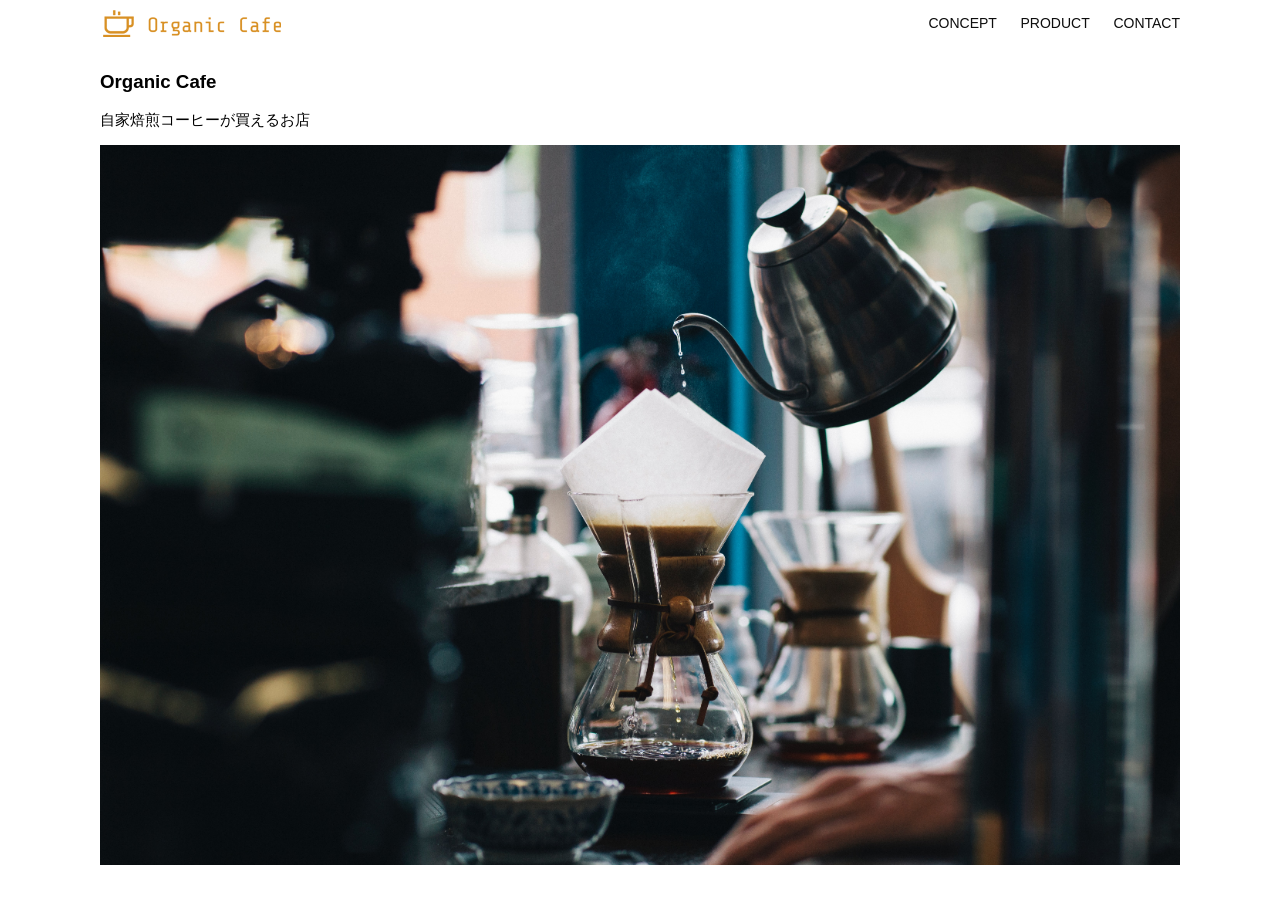
<file: html-css-kadai_013/index.html>
<!DOCTYPE html>
<html>
    <head>
    <title>Organic Cafe</title>
    <meta charset="UTF-8" />
    <meta name="description" content="自家焙煎のコーヒーがお家で楽しめるOrganic Cafe"/>
    <meta name="viewport" content="width=device-width, initial-scale=1.0" />
    <link rel="stylesheet" href="style.css" />
    </head>
    <body>
    <!-- ヘッダー -->
    <header>
    <!-- ロゴ -->
    <a href="index.html" id="logo"><img src="images/logo.png" alt="トップページに戻る"/></a>

    <!-- PC用ナビゲーション -->
    <nav id="nav-pc">
        <a href="index.html#concept">CONCEPT</a>
        <a href="index.html#product">PRODUCT</a>
        <a href="index.html#contact">CONTACT</a>
    </nav>
        
    <!-- スマホ用メニューボタン -->
    <img id="menu-sp" src="images/button-menu.png" alt="ナビゲーションを開く" onclick="document.getElementById('nav-sp').style.display = 'block'">

    <!-- スマホ用ナビゲーション -->
    <nav id="nav-sp">
        <ul>
            <li>
            <img id="close" src="images/button-close.png" alt="ナビゲーションを閉じる" onclick="document.getElementById('nav-sp').style.display = 'none'">
            </li>
            <li>
            <a id="logo-sp" href="index.html" onclick="document.getElementById('nav-sp').style.display = 'none'">
                <img src="images/logo-sp.png" alt="トップページに戻る">
            </a>
            </li>
            <li>
            <a class="menu" href="index.html#concept" onclick="document.getElementById('nav-sp').style.display = 'none'">CONCEPT</a>
            </li>
            <li>
            <a class="menu" href="index.html#product" onclick="document.getElementById('nav-sp').style.display = 'none'">PRODUCT</a>
            </li>
            <li><a class="menu" href="index.html#contact" onclick="document.getElementById('nav-sp').style.display = 'none'">CONTACT</a>
            </li>
        </ul>
    </nav>
    </header>

    <main>
    <article>
        <!-- メインビジュアル -->
        <section id="main-visual">
            <div id="main-message">
            <h1>Organic Cafe</h1>
            <p>自家焙煎コーヒーが買えるお店</p>
            </div>
            <img src="images/main-image.jpg" alt="コーヒーをハンドドリップで淹れる画像"/>
        </section>
    </article>
    </main>
    </body>
</html>
</file>
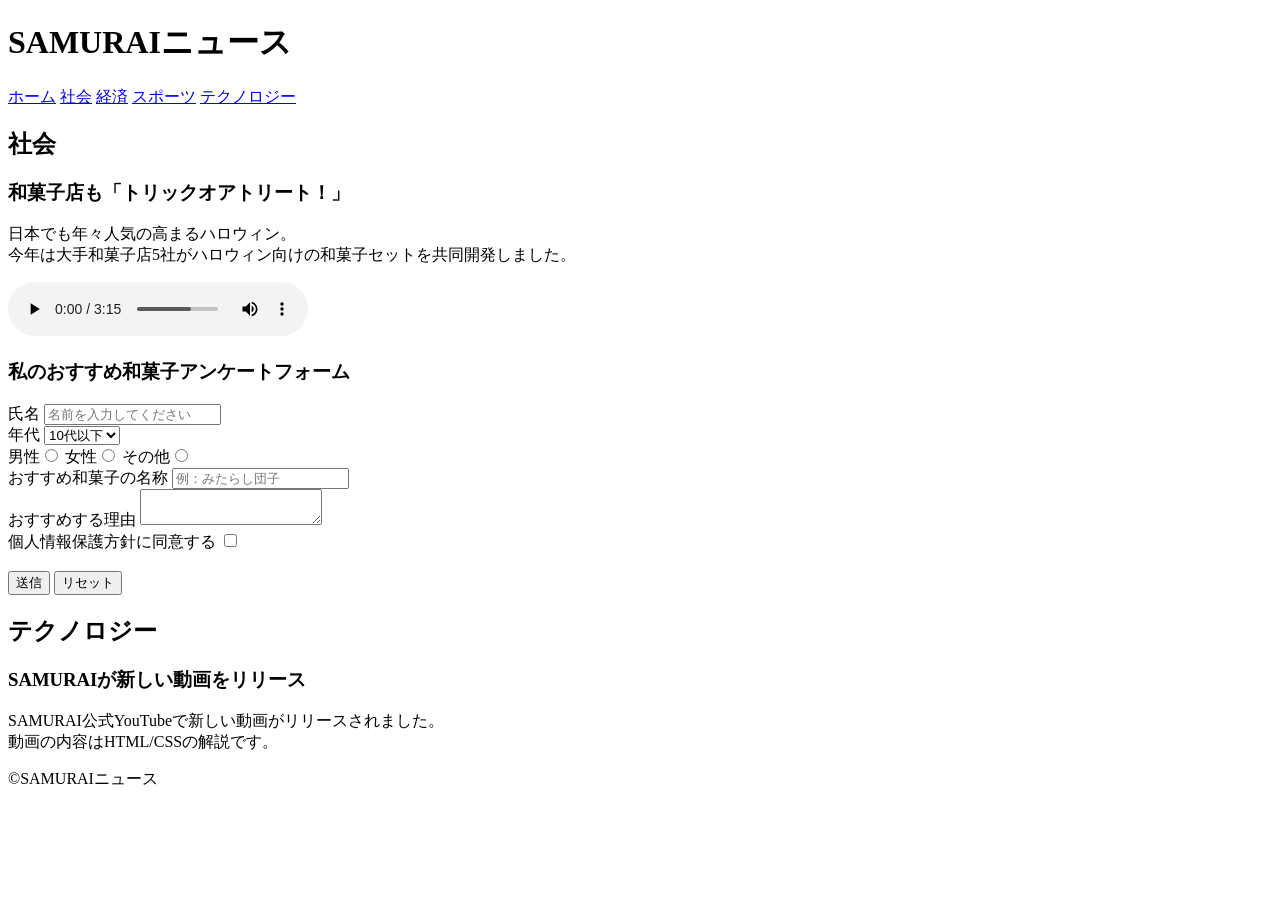
<file: kadai_008/kadai_008.html>
<!DOCTYPE html>
<html>
<head>
    <title>8章課題</title>
    <meta name="description" content="このページは8章の課題です。">
    <meta charset="UTF-8">
</head>
<body>
    <header>
        <h1>SAMURAIニュース</h1>
        <nav>
            <a href="https://www.sejuku.net/">ホーム</a>
            <a href="https://www.sejuku.net/">社会</a>
            <a href="https://www.sejuku.net/">経済</a>
            <a href="https://www.sejuku.net/">スポーツ</a>
            <a href="https://www.sejuku.net/">テクノロジー</a>
        </nav>
        
    </header>
    <main>
        <!--- article 1つ目 --->
        <article>
        <h2>社会</h2>
        <section>
        <h3>和菓子店も「トリックオアトリート！」</h3>
        <p>日本でも年々人気の高まるハロウィン。<br>今年は大手和菓子店5社がハロウィン向けの和菓子セットを共同開発しました。</p>
        <audio src="ichi.mp3" controls></audio>
        </section>
        <section>
        <h3>私のおすすめ和菓子アンケートフォーム</h3>
        <form>
            <label>氏名</label>
            <input type="text" placeholder="名前を入力してください">
            <br>
            <label>年代</label>
            <select>
                <option>10代以下</option>
                <option>20代</option>
                <option>30代</option>
                <option>40代以上</option>
            </select>
            <br>
            <label>男性</label><input type="radio" name="gender"> 
            <label>女性</label><input type="radio" name="gender"> 
            <label>その他</label><input type="radio" name="gender"> 
            <br>
            <label>おすすめ和菓子の名称</label>
            <input type="text" placeholder="例：みたらし団子">
            <br>
            <label>おすすめする理由</label>
            <textarea></textarea>
            <br>
            <label>個人情報保護方針に同意する</label>
            <input type="checkbox">
            <br>
            <br>
            <input type="submit" value="送信">
            <input type="reset" value="リセット">
        </form>
        </section>
        </article>

        <!--- article 2つ目 ---->
        <article>
        <h2>テクノロジー</h2>
        <section>
        <h3>SAMURAIが新しい動画をリリース</h3>
        <p>SAMURAI公式YouTubeで新しい動画がリリースされました。<br>動画の内容はHTML/CSSの解説です。</p>
        </section>
    </article>
    </main>
    <footer>
    <p>&copy;SAMURAIニュース</p>
    </footer>
</body>
</html>
</file>
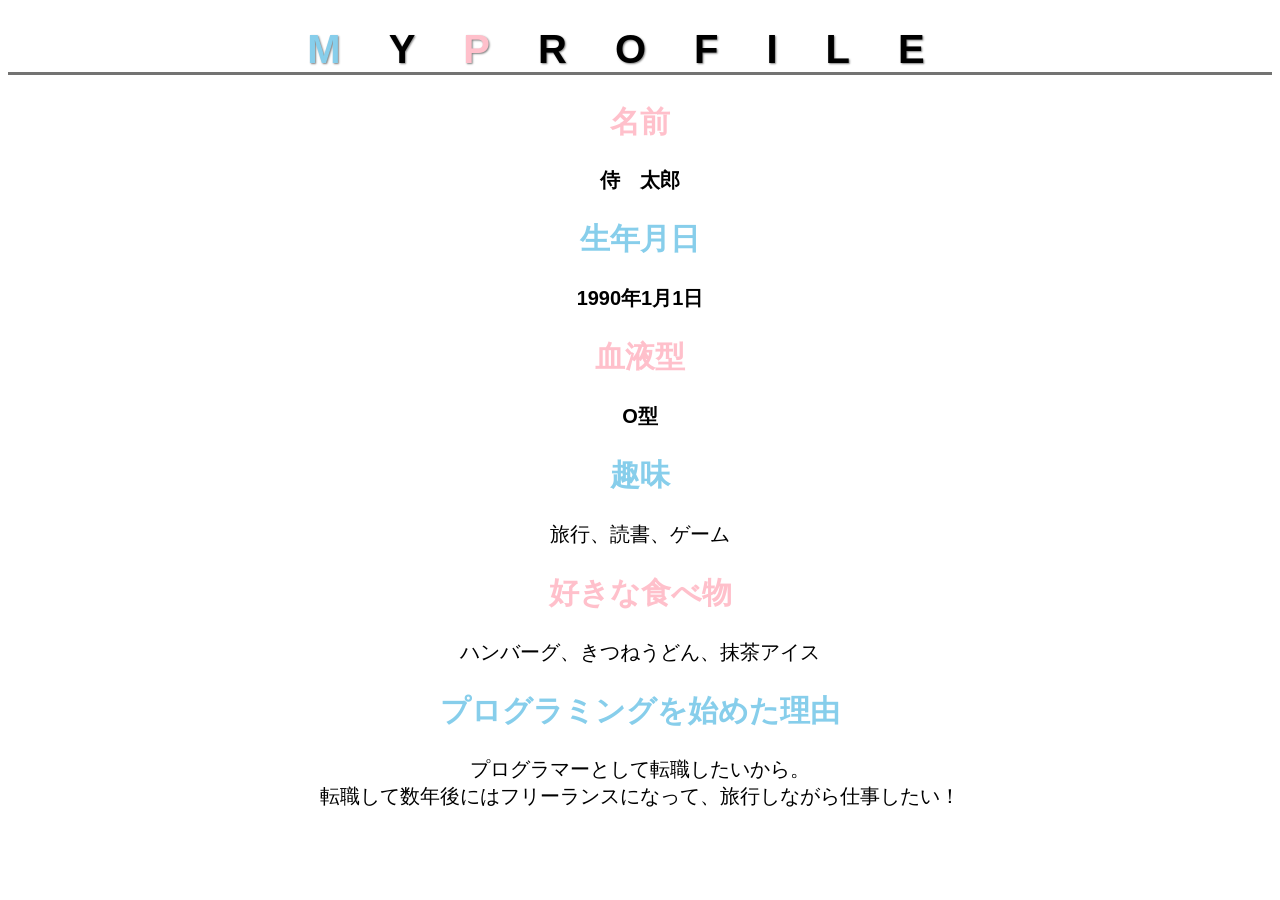
<file: kadai_015/kadai_015.html>
<!DOCTYPE html>
<html>
<head>
  <title>15章課題</title>
  <meta charset="UTF-8">
  <meta name="description" content="このページは15章の課題です。">
  <link rel="stylesheet" href="style.css">
  <link rel="preconnect" href="https://fonts.googleapis.com">
  <link rel="preconnect" href="https://fonts.gstatic.com" crossorigin>
  <link href="https://fonts.googleapis.com/css2?family=Josefin+Sans&display=swap" rel="stylesheet">
</head>
<body>
  <h1><span class="blue">M</span>Y<span class="pink">P</span>ROFILE</h1>
  <div id="basic">
    <h2 class="pink">名前</h2>
    <p>侍　太郎</p>
    <h2 class="blue">生年月日</h2>
    <p>1990年1月1日</p>
    <h2 class="pink">血液型</h2>
    <p>O型</p>
  </div>
  <h2 class="blue">趣味</h2>
  <p>旅行、読書、ゲーム</p>
  <h2 class="pink">好きな食べ物</h2>
  <p>ハンバーグ、きつねうどん、抹茶アイス</p>
  <h2 class="blue">プログラミングを始めた理由</h2>
  <p>プログラマーとして転職したいから。<br>転職して数年後にはフリーランスになって、旅行しながら仕事したい！</p>
</body>
</html>
</file>
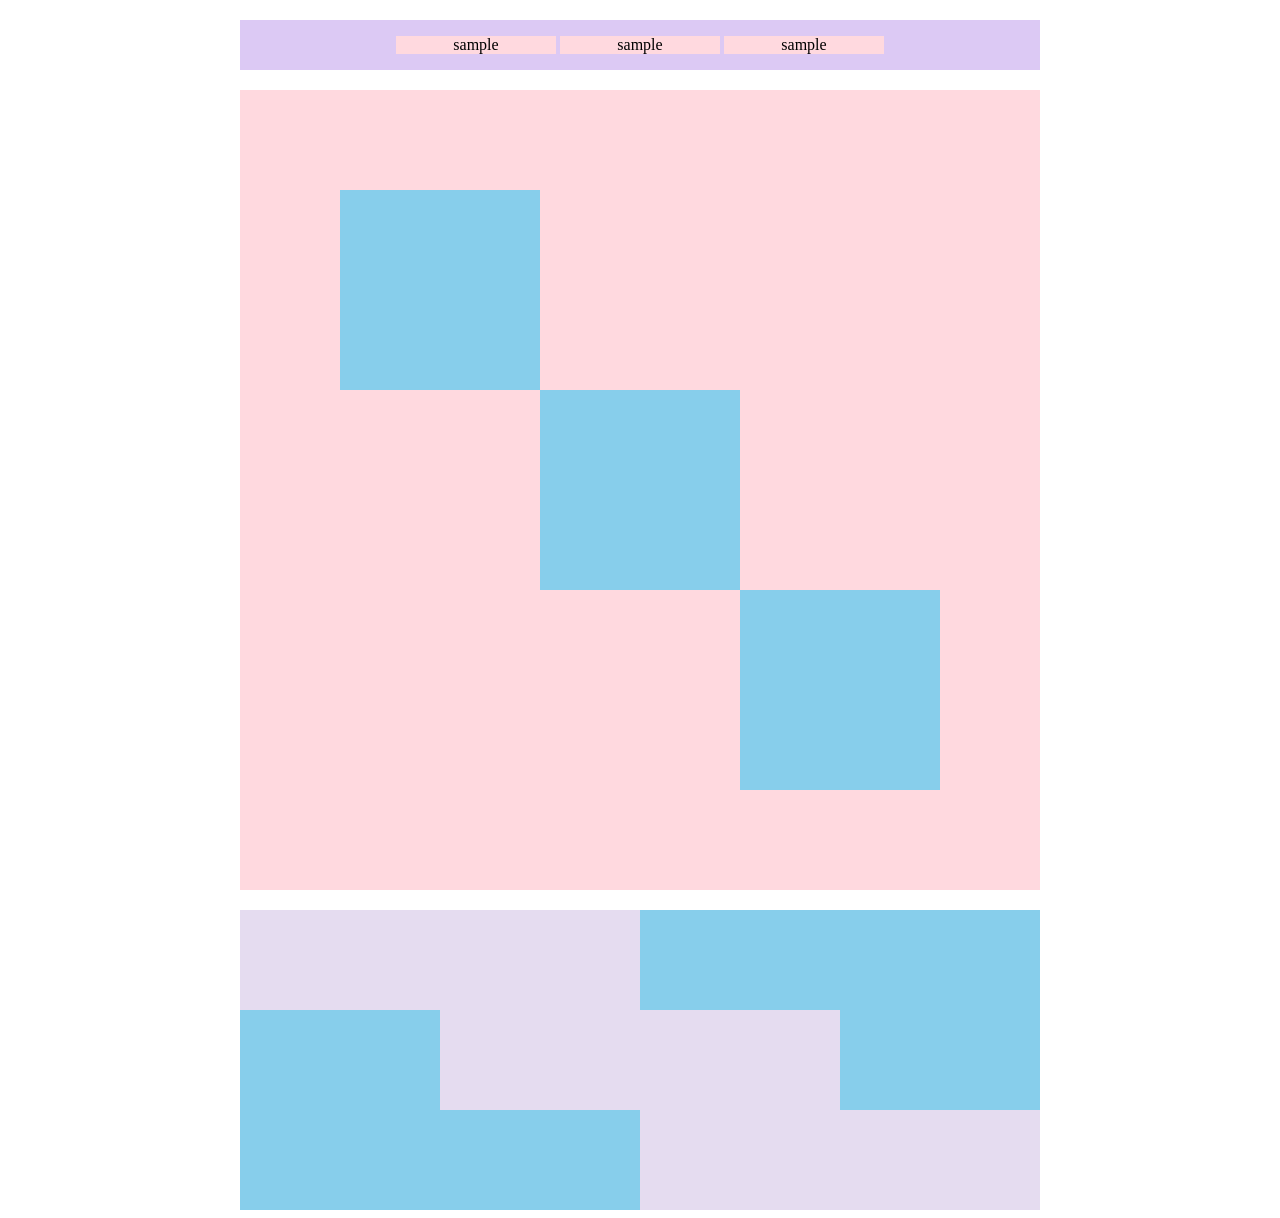
<file: kadai_018/kadai_018.html>
<!DOCTYPE html>
<html>
<head>
  <meta charset="UTF-8">
  <link rel="stylesheet" href="style.css">
  <meta name="description" content="このページは18章の課題です。">
  <title>18章課題</title>
</head>
<body>
  <div id="top">
    <p class="top-child">sample</p>
    <p class="top-child">sample</p>
    <p class="top-child">sample</p>
  </div>
  <div id="middle">
    <div id="middle-child01"></div>
    <div id="middle-child02"></div>
    <div id="middle-child03"></div>
  </div>
  <div id="bottom">
    <div id="bottom-child01"></div>
    <div id="bottom-child02"></div>
    <div id="bottom-child03"></div>
  </div>
</body>
</html>
</file>
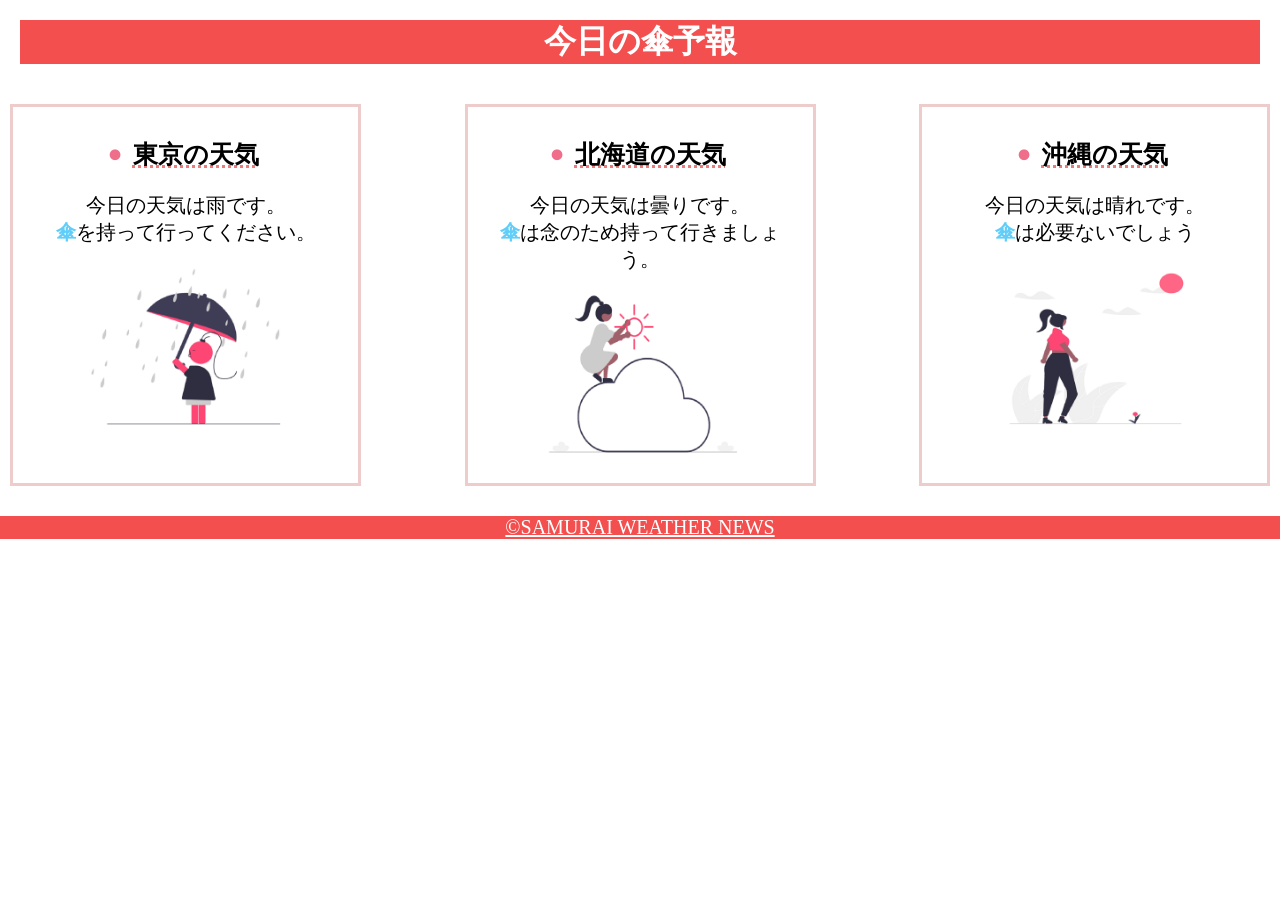
<file: kadai_022/kadai_022.html>
<!DOCTYPE html>
<html>
    <head>
        <meta charset="UTF-8">
        <meta name="viewport" content="width=device-width, initial-scale=1.0">
        <link rel="stylesheet" href="style.css">
        <meta name="description" content="このページは22章の課題です。">
        <title>22章課題</title>
    </head>
    <body>

        <header>
            <h1>今日の傘予報</h1>
        </header>

        <main>

            <div id="parent">
                <div class="contents">
                    <h2>東京の天気</h2>
                    <p>今日の天気は雨です。</p>
                    <p>傘を持って行ってください。</p>
                    <img src="images/rainy.png" alt="雨">
                </div>

                <div class="contents">
                    <h2>北海道の天気</h2>
                    <p>今日の天気は曇りです。</p>
                    <p>傘は念のため持って行きましょう。</p>
                    <img src="images/cloudy.png" alt="曇り">
                </div>

                <div class="contents">
                    <h2>沖縄の天気</h2>
                    <p>今日の天気は晴れです。</p>
                    <p>傘は必要ないでしょう</p>
                    <img src="images/sunny.png" alt="晴れ">
                </div>

            </div>

        </main>

        <footer>
            <a href="https://www.sejuku.net/corp/">&copy;SAMURAI WEATHER NEWS</a>
        </footer>

    </body>
</html>
</file>
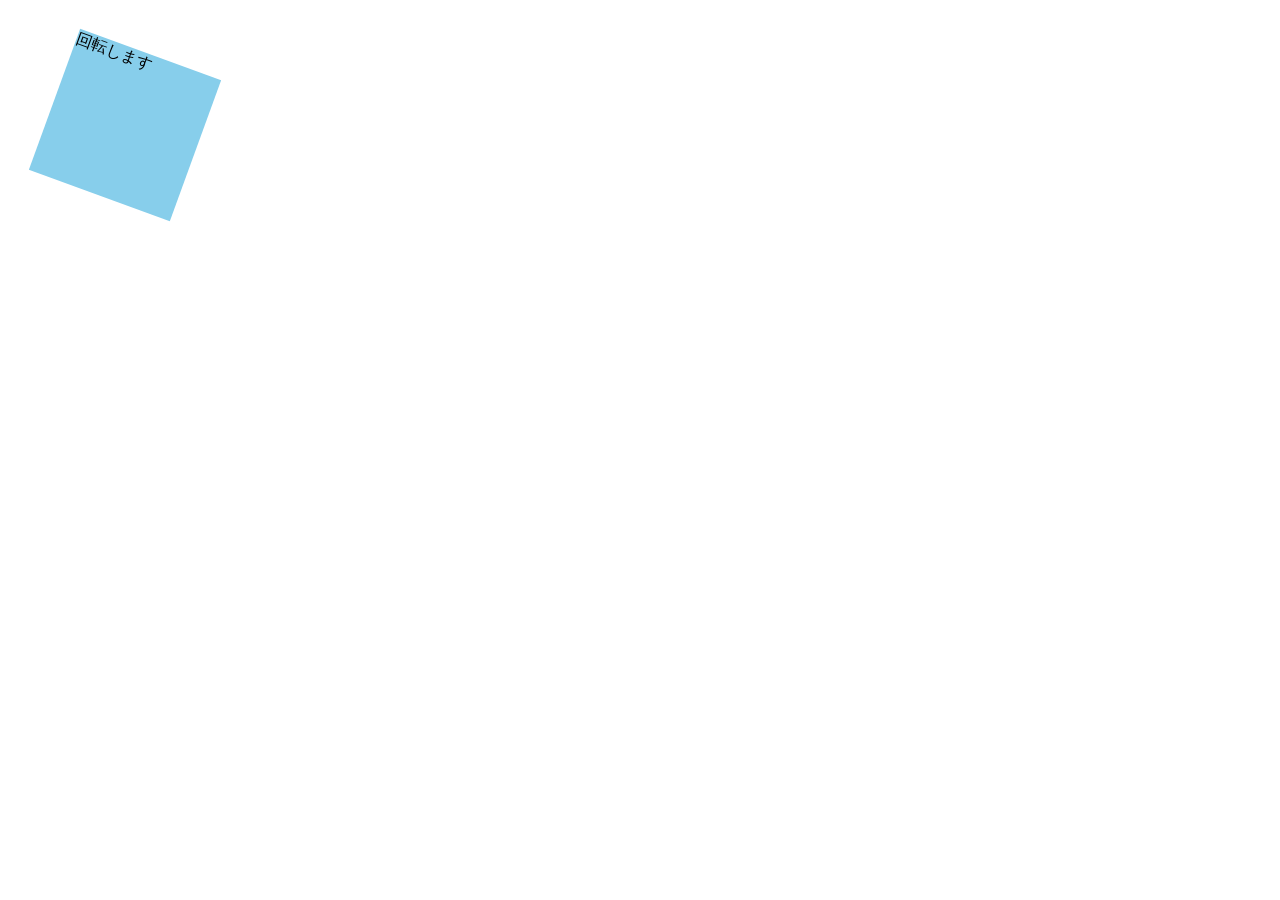
<file: kadai_mdn_css/mdn.html>
<!DOCTYPE html>
<html>

<head>
    <style>
        div {
            position: absolute;
            left: 50px;
            top: 50px;
            width: 150px;
            height: 150px;
            background-color: skyblue;
            transform: rotate(20deg);
        }
    </style>
</head>

<body>
    <div>
        回転します
    </div>

</body>

</html>
</file>
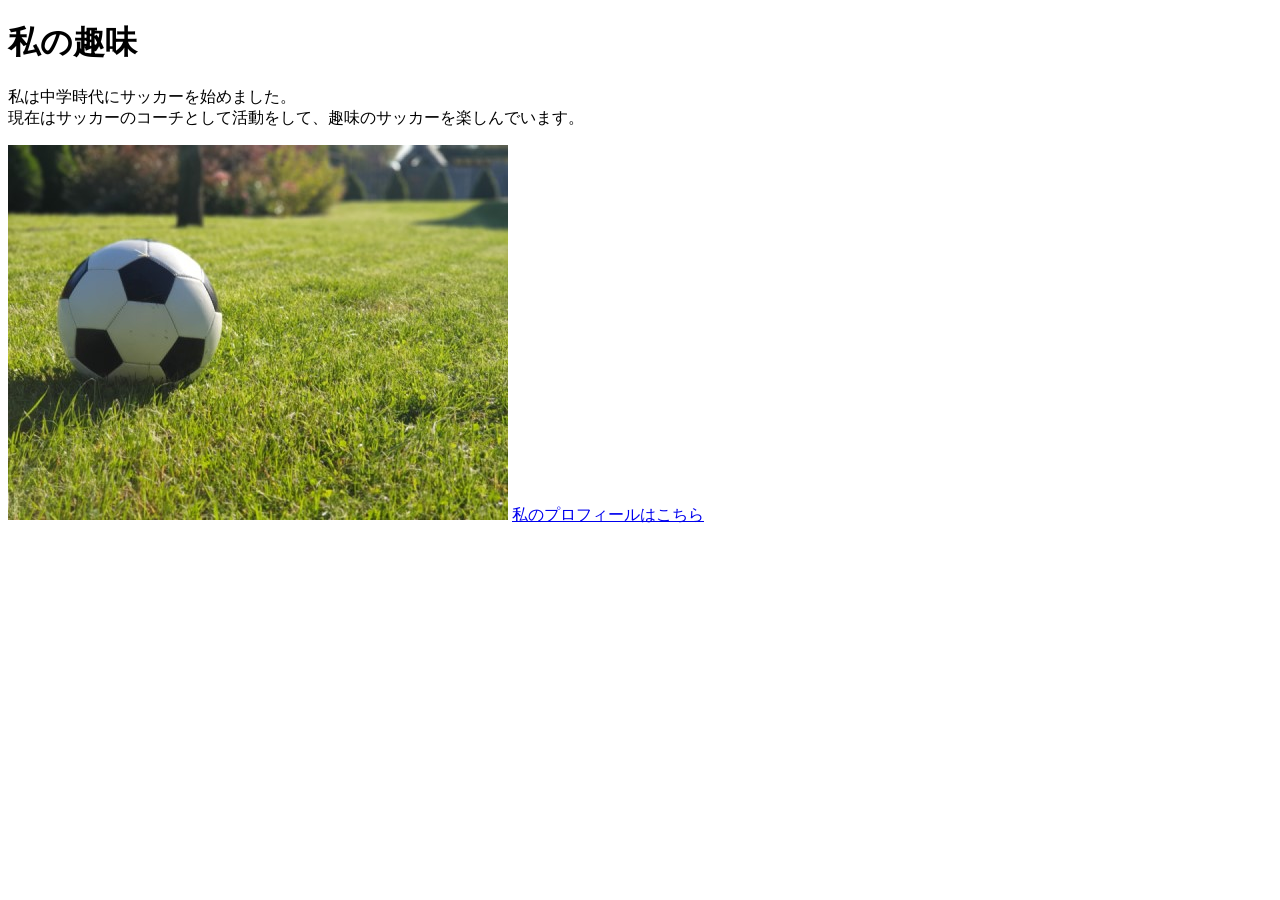
<file: kadai_005/kadai_005.html/kadai_005.html>
<!DOCTYPE html>
<html>
<head>
  <title>5章課題</title>
  <meta name="description" content="このページは5章の課題です。">
  <meta charset="UTF-8">
</head>
<body>
  <h1>私の趣味</h1>
  <p>私は中学時代にサッカーを始めました。<br>
    現在はサッカーのコーチとして活動をして、趣味のサッカーを楽しんでいます。
  </p>
  <img src="../images/sample.jpg" alt="サッカーボール">
  <a href="https://x.com/samuraijuku">私のプロフィールはこちら</a>
</body>
</html>
</file>
<file: html-css-kadai_013/style.css>
/* PC、スマホ共通スタイル */
body {
    font-family: "Source Sans Pro", "Hiragino Kaku Gothic ProN", Meiryo, Arial,
    sans-serif;
}

p {
    font-size: 15px;
}

#main-visual>img {
    width: 100%;
}

/*================
PC用のスタイル 
=================*/
@media screen and (min-width: 768px) {
  /* 横幅設定 */
    body {
    max-width: 1080px;
    min-width: 960px;
    margin: 0 auto 0 auto;
  }

  /* ヘッダー */
    header {
    display: flex;
    justify-content: space-between;
  }

  /* ナビゲーションのレイアウト */
    #nav-pc {
    text-align: right;
    font-size: 14px;
    padding-top: 15px;
  }

  /* ナビゲーションのリンクの装飾設定 */
    #nav-pc > a {
    text-decoration: none;
    margin-left: 20px;
  }

  #nav-pc > a:link {
    color: #0d0d0d;
  }

  #nav-pc > a:visited {
    color: #0d0d0d;
  }

  #nav-pc > a:hover {
    color: #0d0d0d;
    text-decoration: underline;
  }

  #nav-pc > a:active {
    color: #0d0d0d;
  }

  #menu-sp {
    display: none;
  }

  #nav-sp {
    display: none;
  }
}


/* スマホ用スタイル */
@media screen and (max-width: 767px) {
    body {
        min-width: 375px;
        margin: 0;
    }

    #nav-pc {
        display: none;
    }

    #menu-sp {
        float: right;
        padding: 0;
    }

    #nav-sp {
        background-color: #ce933e;
        position: absolute;
        left: 0;
        top: 0;
        height: 100%;
        width: 100%;
        display: none;
        z-index: 100;
    }

    #nav-sp ul {
        padding-left: 0;
    }

    #nav-sp li {
        list-style: none;
    }

    #close {
        position: absolute;
        top: 20px;
        right: 20px;
    }

    #logo-sp {
        margin: 80px 0 30px 20px;
    }

    #nav-sp a {
        display: block;
    }

    #nav-sp a:link {
        color: #ffffff;
    }

    #nav-sp a:visited {
        color: #ffffff;
    }

    #nav-sp a:hover {
        color: #ffffff;
        text-decoration: underline;
    }

    #nav-sp a:active {
        color: #ffffff;
    }

    #nav-sp .menu {
        text-decoration: none;
        display: block;
        margin: 0 20px;
        height: 44px;
        font-size: 16px;
        background-image: url("images/arrow.png");
        background-repeat: no-repeat;
        background-position: right top;
    }
}
</file>
<file: kadai_015/style.css>
html {font-size: 20px;}

body {
    text-align: center;
    font-family: "Arial", "Meiryo", "sans-serif";
    font-size: 20px;
}

.blue {
    color: skyblue;
}

.pink {
    color: rgb(255, 192, 203);
}

h1 {
    font-family: "Josefin Sans" "sans-serif";
    font-size: 2rem;
    letter-spacing: 1.2em;
    border-bottom: solid 3px rgb(115, 115, 114);
    text-shadow: 1px 1px 2px gray;
}

#basic > p {
    font-weight: bold;
}
</file>
<file: kadai_018/style.css>
#top {
  width: 800px;
  background-color: #dcc9f4;
  margin: 20px auto;
  text-align: center;
}


.top-child {
  width: 20%;
  background-color: #ffd9df;
  display: inline-block;
  text-align: center;
}


#middle {
  width: 800px;
  height: 800px;
  margin-left: auto;
  margin-right: auto;
  margin-top: 20px;
  margin-bottom: 20px;
  background-color: #ffd9df;
  position: relative;
}

#middle-child01 {
  width: 200px;
  height: 200px;
  background-color: #87ceeb;
  position: absolute;
  top: 100px;
  left: 100px;
}

#middle-child02 {
  width: 200px;
  height: 200px;
  background-color: #87ceeb;
  display: inline-block;
  position: absolute;
  top: 300px;
  left: 300px;
}


#middle-child03 {
  width: 200px;
  height: 200px;
  background-color: #87ceeb;
  position: absolute;
  top: 500px;
  left: 500px;
}

#bottom {
  width: 800px;
  height: 300px;
  background-color: #87ceeb;
  margin-left: auto;
  margin-right: auto;
}

#bottom-child01 {
  width: 400px;
  height: 100px;
  background-color: #e5dcf0;
}

#bottom-child02 {
  width: 400px;
  height: 100px;
  background-color: #e5dcf0;
  position: relative;
  left: 200px;
}

#bottom-child03 {
  width: 400px;
  height: 100px;
  background-color: #e5dcf0;
  position: relative;
  left: 400px;
}
</file>
<file: kadai_022/style.css>
h1 {
    margin: 0;
    color: rgb(255,255,255);
}

p {
    margin: 0;
    font-size: 20px;
    color: black;
}

@media (screen) and (min-width:768px) {
    p {
        font-size: 25px;
    }
}

a {
    font-size: 20px;
    color: black;
}

body {
    margin: 0;
}


/* ヘッダー */

header {
    margin: 20px;
    background-color: rgb(244, 79, 79);
    text-align: center;
    color: rgb(255, 255, 255);
}

/* メイン */

main {
    margin: 10px;
}

#parent {
    display: flex;
    justify-content: space-between;
    text-align: center;
    flex-direction: row;
}

@media screen and (max-width:768px) {
    #parent {
        flex-direction: column;
    }
}

.contents {
    border: 3px solid rgb(238, 204, 204);
    color: rgb(238, 204, 204);
    flex-basis: 25%;
    padding: 10px 15px;
    margin: 20px 0;
    text-align: center;
    display: inline-block;
}

.contents img {
    display: inline-block;
    justify-content: space-around;
    align-items: center;
}

.contents p:nth-of-type(2):first-letter {
    font-weight: bold;
    color: rgb(97, 206, 249);
}

h2 {
    font-size: 25px;
    color: black;
    text-decoration: underline;
    text-decoration-thickness: 3px;
    text-decoration-style: dotted;
    text-decoration-color: rgb(236, 122, 122);
    position: relative;
    padding-left: 20px;
    display: inline-block;
}

h2::before {
    content: '●';
    position: absolute;
    left: -5px;
    top: 50%;
    transform: translateY(-50%);
    color: rgb(239, 111, 139);
}

@media screen and (max-width: 768px){
    h2 {
        font-size: 30px;
    }
}

img {
    margin: 10px 0;
    width: 70%;
    flex-wrap: wrap;
}

footer {
    text-align: center;
    background-color: rgb(244, 79, 79)
}

a {
    color: rgb(255, 255, 255);
}

a:visited {
    color: rgb(193, 234, 251)
}

a:hover {
    color: rgb(245, 178, 168);
}
</file>
